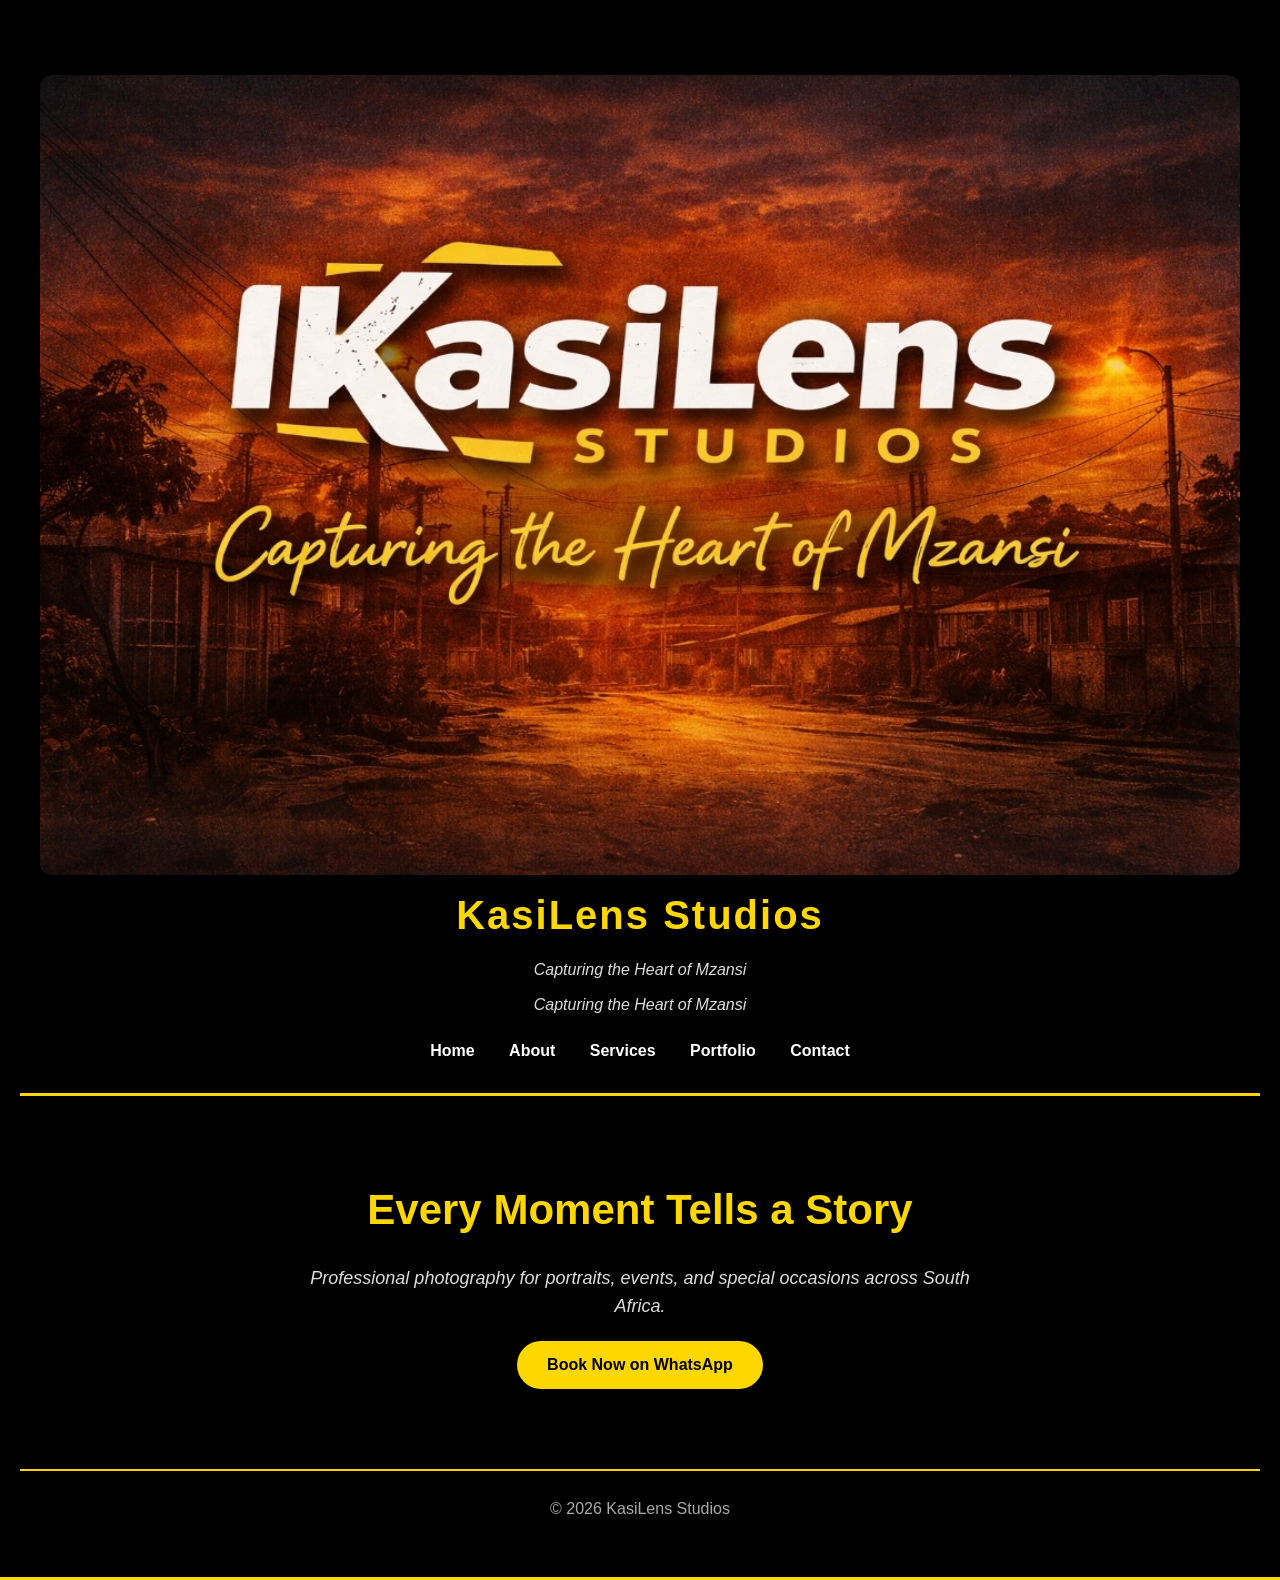
<file: index.html>
<!DOCTYPE html><html><head><title>KasiLens Studios</title>
<link rel="stylesheet" href="style.css"></head><body>
<header>
<header>
<img src="KasiLens Studios logo.webp" alt="KasiLens Studios Logo" width="120">

<h1>KasiLens Studios</h1>

<p>Capturing the Heart of Mzansi</p>
<p>Capturing the Heart of Mzansi</p>
<nav>
<a href="index.html">Home</a>
<a href="about.html">About</a>
<a href="services.html">Services</a>
<a href="portfolio.html">Portfolio</a>
<a href="contact.html">Contact</a>
</nav></header>
<section class="hero">
<h2>Every Moment Tells a Story</h2>
<p>Professional photography for portraits, events, and special occasions across South Africa.</p>
<a href="https://wa.me/27710192586?text=Hi%20KasiLens%20Studios,%20I%20would%20like%20to%20book%20a%20photoshoot." target="_blank">
    <button>Book Now on WhatsApp</button>
</a>
</section>
<footer>© 2026 KasiLens Studios</footer>
</body></html>
</file>
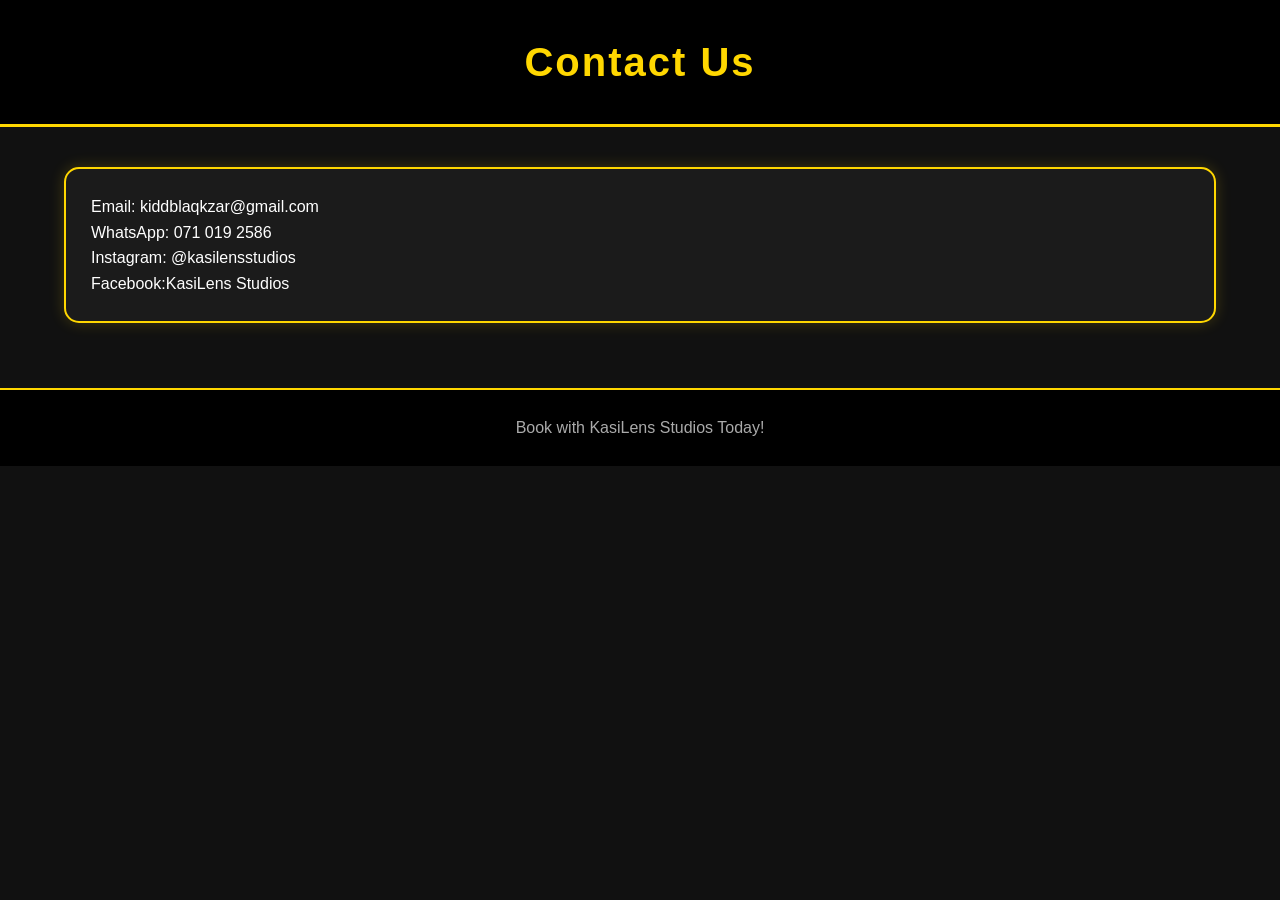
<file: contact.html>
<!DOCTYPE html><html><head><title>Contact</title><link rel="stylesheet" href="style.css"></head><body>
<header><h1>Contact Us</h1></header>
<div class="container"><div class="card">
<p>Email: kiddblaqkzar@gmail.com</p>
<p>WhatsApp: 071 019 2586</p>
<p>Instagram: @kasilensstudios</p>
<p>Facebook:KasiLens Studios</p>
</div></div>
<footer>Book with KasiLens Studios Today!</footer></body></html>
</file>
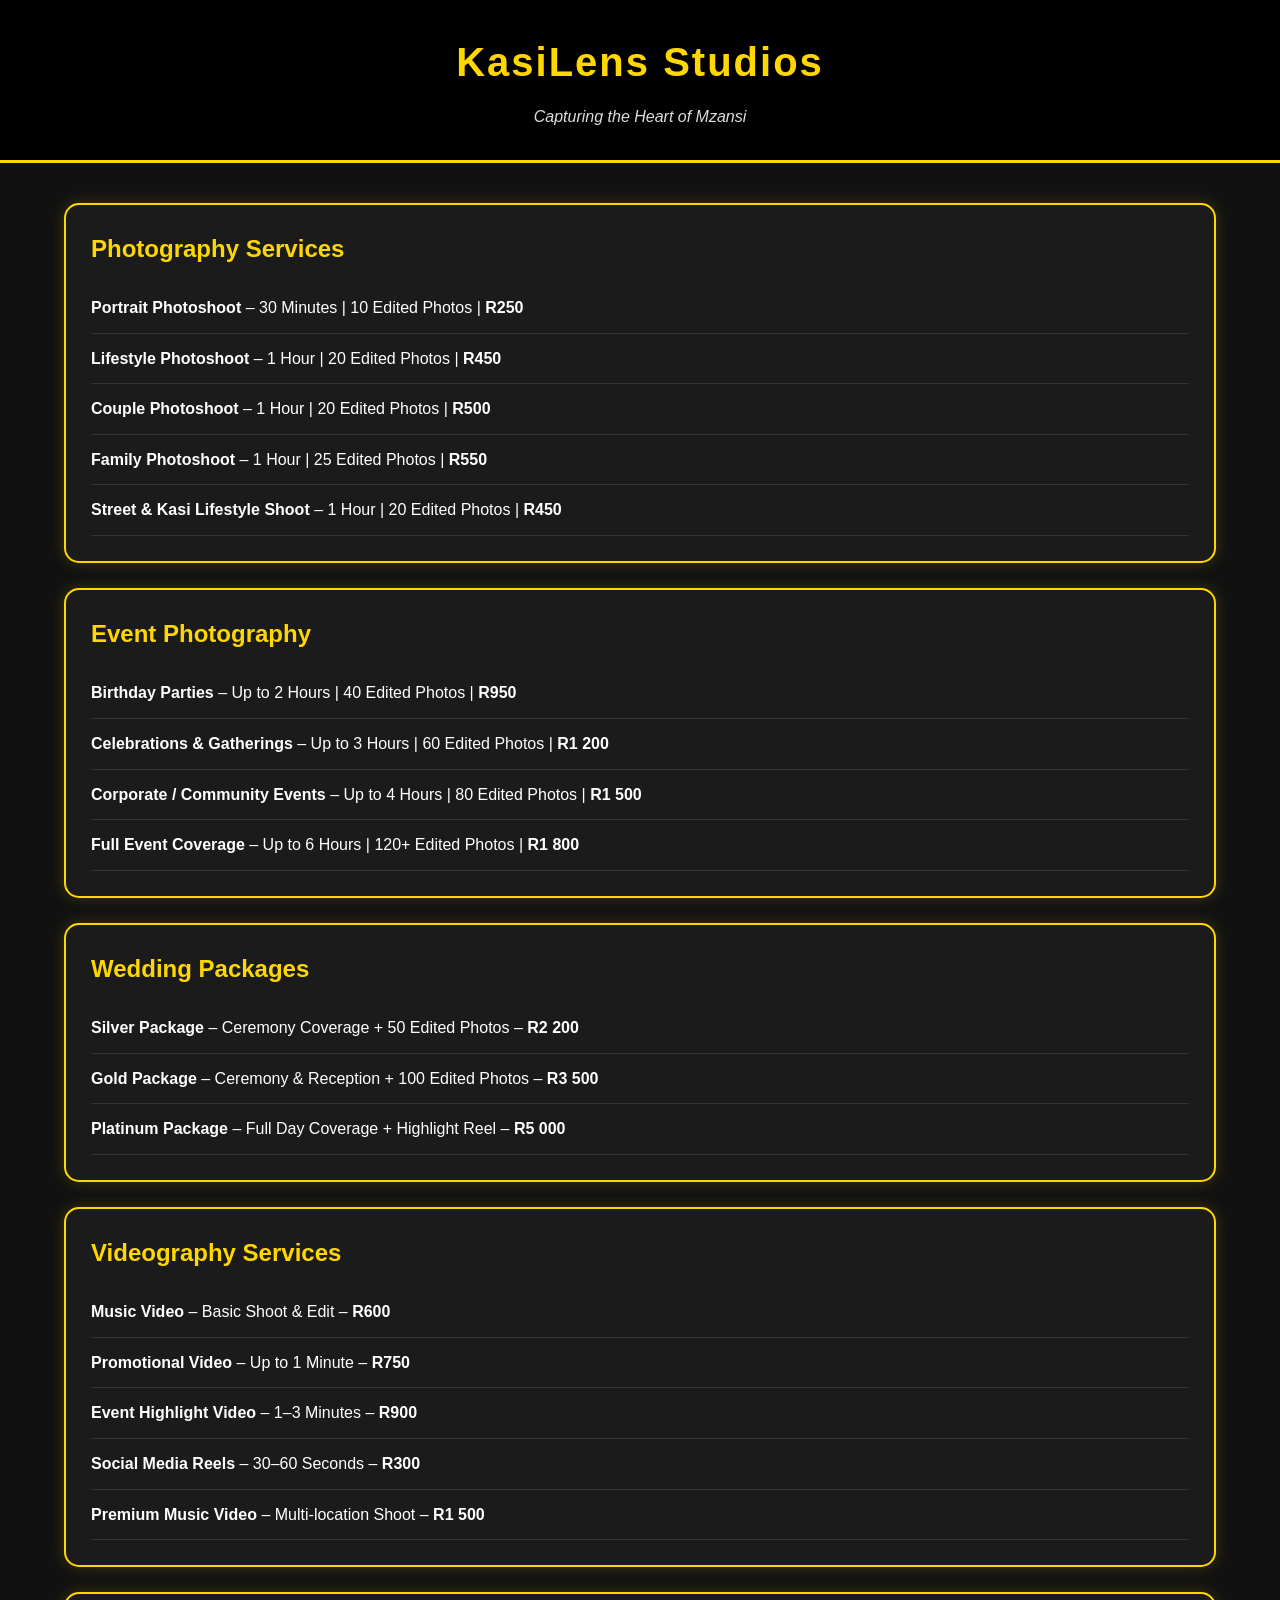
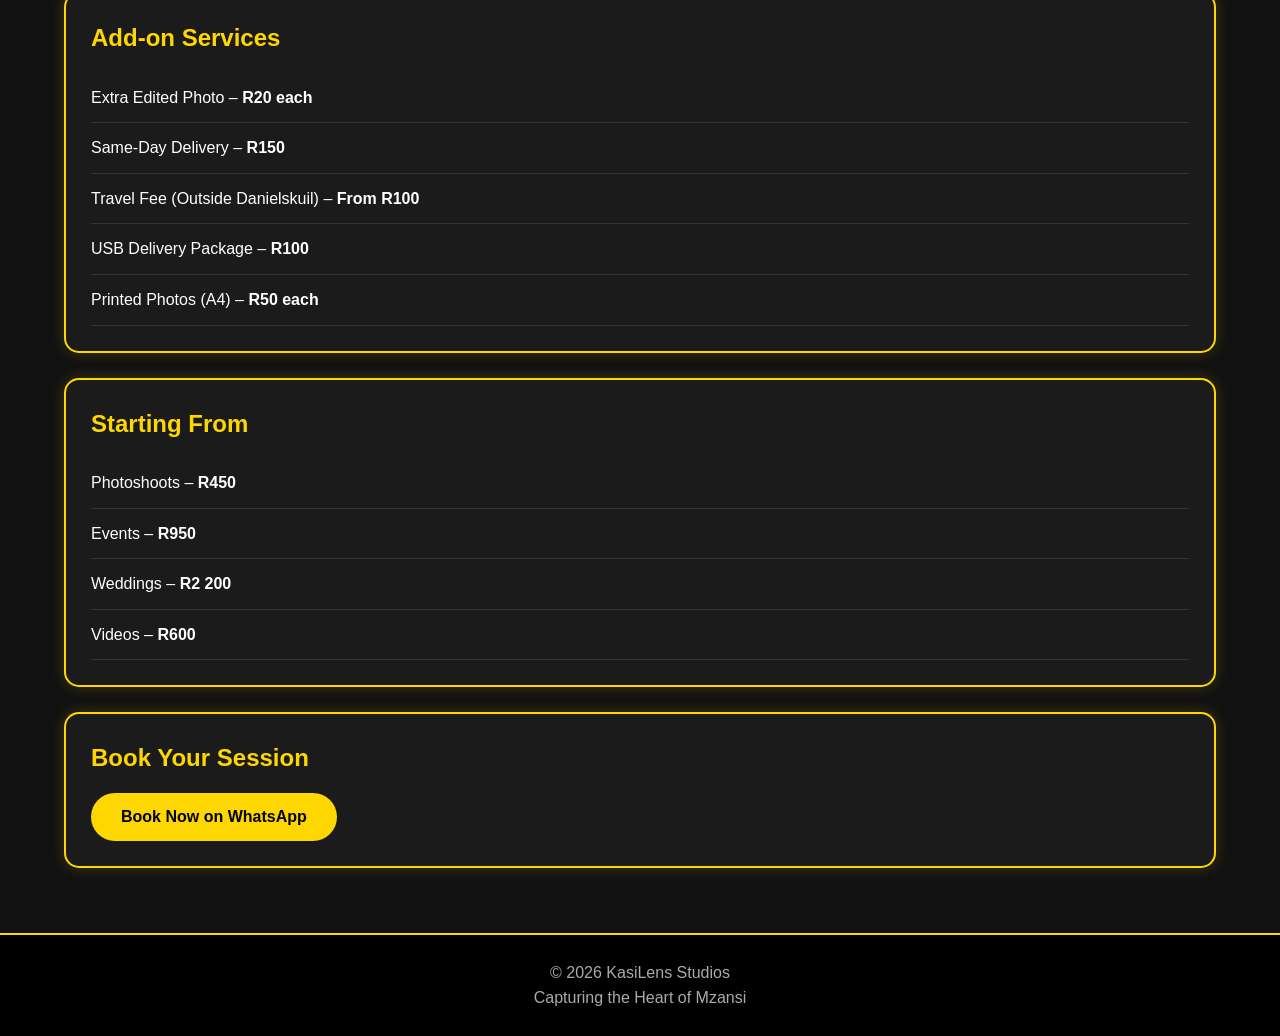
<file: services.html>
<!DOCTYPE html>
<html>
<head>
<title>KasiLens Studios | Services</title>
<link rel="stylesheet" href="style.css">
</head>

<body>

<header>
<h1>KasiLens Studios</h1>
<p>Capturing the Heart of Mzansi</p>
</header>

<div class="container">

<div class="card">
<h2>Photography Services</h2>
<ul>
<li><strong>Portrait Photoshoot</strong> – 30 Minutes | 10 Edited Photos | <strong>R250</strong></li>
<li><strong>Lifestyle Photoshoot</strong> – 1 Hour | 20 Edited Photos | <strong>R450</strong></li>
<li><strong>Couple Photoshoot</strong> – 1 Hour | 20 Edited Photos | <strong>R500</strong></li>
<li><strong>Family Photoshoot</strong> – 1 Hour | 25 Edited Photos | <strong>R550</strong></li>
<li><strong>Street & Kasi Lifestyle Shoot</strong> – 1 Hour | 20 Edited Photos | <strong>R450</strong></li>
</ul>
</div>

<div class="card">
<h2>Event Photography</h2>
<ul>
<li><strong>Birthday Parties</strong> – Up to 2 Hours | 40 Edited Photos | <strong>R950</strong></li>
<li><strong>Celebrations & Gatherings</strong> – Up to 3 Hours | 60 Edited Photos | <strong>R1 200</strong></li>
<li><strong>Corporate / Community Events</strong> – Up to 4 Hours | 80 Edited Photos | <strong>R1 500</strong></li>
<li><strong>Full Event Coverage</strong> – Up to 6 Hours | 120+ Edited Photos | <strong>R1 800</strong></li>
</ul>
</div>

<div class="card">
<h2>Wedding Packages</h2>
<ul>
<li><strong>Silver Package</strong> – Ceremony Coverage + 50 Edited Photos – <strong>R2 200</strong></li>
<li><strong>Gold Package</strong> – Ceremony & Reception + 100 Edited Photos – <strong>R3 500</strong></li>
<li><strong>Platinum Package</strong> – Full Day Coverage + Highlight Reel – <strong>R5 000</strong></li>
</ul>
</div>

<div class="card">
<h2>Videography Services</h2>
<ul>
<li><strong>Music Video</strong> – Basic Shoot & Edit – <strong>R600</strong></li>
<li><strong>Promotional Video</strong> – Up to 1 Minute – <strong>R750</strong></li>
<li><strong>Event Highlight Video</strong> – 1–3 Minutes – <strong>R900</strong></li>
<li><strong>Social Media Reels</strong> – 30–60 Seconds – <strong>R300</strong></li>
<li><strong>Premium Music Video</strong> – Multi-location Shoot – <strong>R1 500</strong></li>
</ul>
</div>

<div class="card">
<h2>Add-on Services</h2>
<ul>
<li>Extra Edited Photo – <strong>R20 each</strong></li>
<li>Same-Day Delivery – <strong>R150</strong></li>
<li>Travel Fee (Outside Danielskuil) – <strong>From R100</strong></li>
<li>USB Delivery Package – <strong>R100</strong></li>
<li>Printed Photos (A4) – <strong>R50 each</strong></li>
</ul>
</div>

<div class="card">
<h2>Starting From</h2>
<ul>
<li>Photoshoots – <strong>R450</strong></li>
<li>Events – <strong>R950</strong></li>
<li>Weddings – <strong>R2 200</strong></li>
<li>Videos – <strong>R600</strong></li>
</ul>
</div>

<div class="card">
<h2>Book Your Session</h2>

<a href="https://wa.me/27710192586?text=Hi%20KasiLens%20Studios,%20I%20would%20like%20to%20book%20a%20session." target="_blank">
<button>Book Now on WhatsApp</button>
</a>

</div>

</div>

<footer>
<p>© 2026 KasiLens Studios</p>
<p>Capturing the Heart of Mzansi</p>
</footer>

</body>
</html>
</file>
<file: style.css>
/* General */
*{
    margin:0;
    padding:0;
    box-sizing:border-box;
    font-family:Arial, Helvetica, sans-serif;
}

body{
    background:#111;
    color:#fff;
    line-height:1.6;
}

/* Header */
header{
    background:#000;
    color:#FFD700;
    text-align:center;
    padding:30px 20px;
    border-bottom:3px solid #FFD700;
}

header h1{
    font-size:40px;
    letter-spacing:2px;
}

header p{
    color:#ddd;
    font-style:italic;
    margin-top:10px;
}

/* Navigation */
nav{
    margin-top:20px;
}

nav a{
    color:white;
    text-decoration:none;
    margin:0 15px;
    font-weight:bold;
    transition:0.3s;
}

nav a:hover{
    color:#FFD700;
}

/* Hero Section */
.hero{
    text-align:center;
    padding:80px 20px;
    background:linear-gradient(rgba(0,0,0,.75), rgba(0,0,0,.75)),
    url("https://images.unsplash.com/photo-1516035069371-29a1b244cc32?w=1600");
    background-size:cover;
    background-position:center;
}

.hero h2{
    font-size:42px;
    color:#FFD700;
}

.hero p{
    max-width:700px;
    margin:20px auto;
    font-size:18px;
}

/* Buttons */
button{
    background:#FFD700;
    color:#000;
    border:none;
    padding:15px 30px;
    border-radius:30px;
    font-size:16px;
    font-weight:bold;
    cursor:pointer;
    transition:.3s;
}

button:hover{
    background:white;
    transform:scale(1.05);
}

/* Content */
.container{
    width:90%;
    max-width:1200px;
    margin:auto;
    padding:40px 0;
}

/* Cards */
.card{
    background:#1b1b1b;
    border:2px solid #FFD700;
    border-radius:15px;
    padding:25px;
    margin-bottom:25px;
    box-shadow:0 0 15px rgba(255,215,0,.2);
    transition:.3s;
}

.card:hover{
    transform:translateY(-5px);
    box-shadow:0 0 25px rgba(255,215,0,.5);
}

.card h2,
.card h3{
    color:#FFD700;
    margin-bottom:15px;
}

.card ul{
    list-style:none;
}

.card li{
    padding:12px 0;
    border-bottom:1px solid #333;
}

/* Images */
img{
    width:100%;
    border-radius:12px;
    margin-top:15px;
}

/* Footer */
footer{
    background:#000;
    color:#aaa;
    text-align:center;
    padding:25px;
    border-top:2px solid #FFD700;
}

/* Mobile */
@media(max-width:768px){

header h1{
    font-size:30px;
}

.hero h2{
    font-size:30px;
}

nav a{
    display:block;
    margin:10px 0;
}

button{
    width:100%;
}
}
</file>
